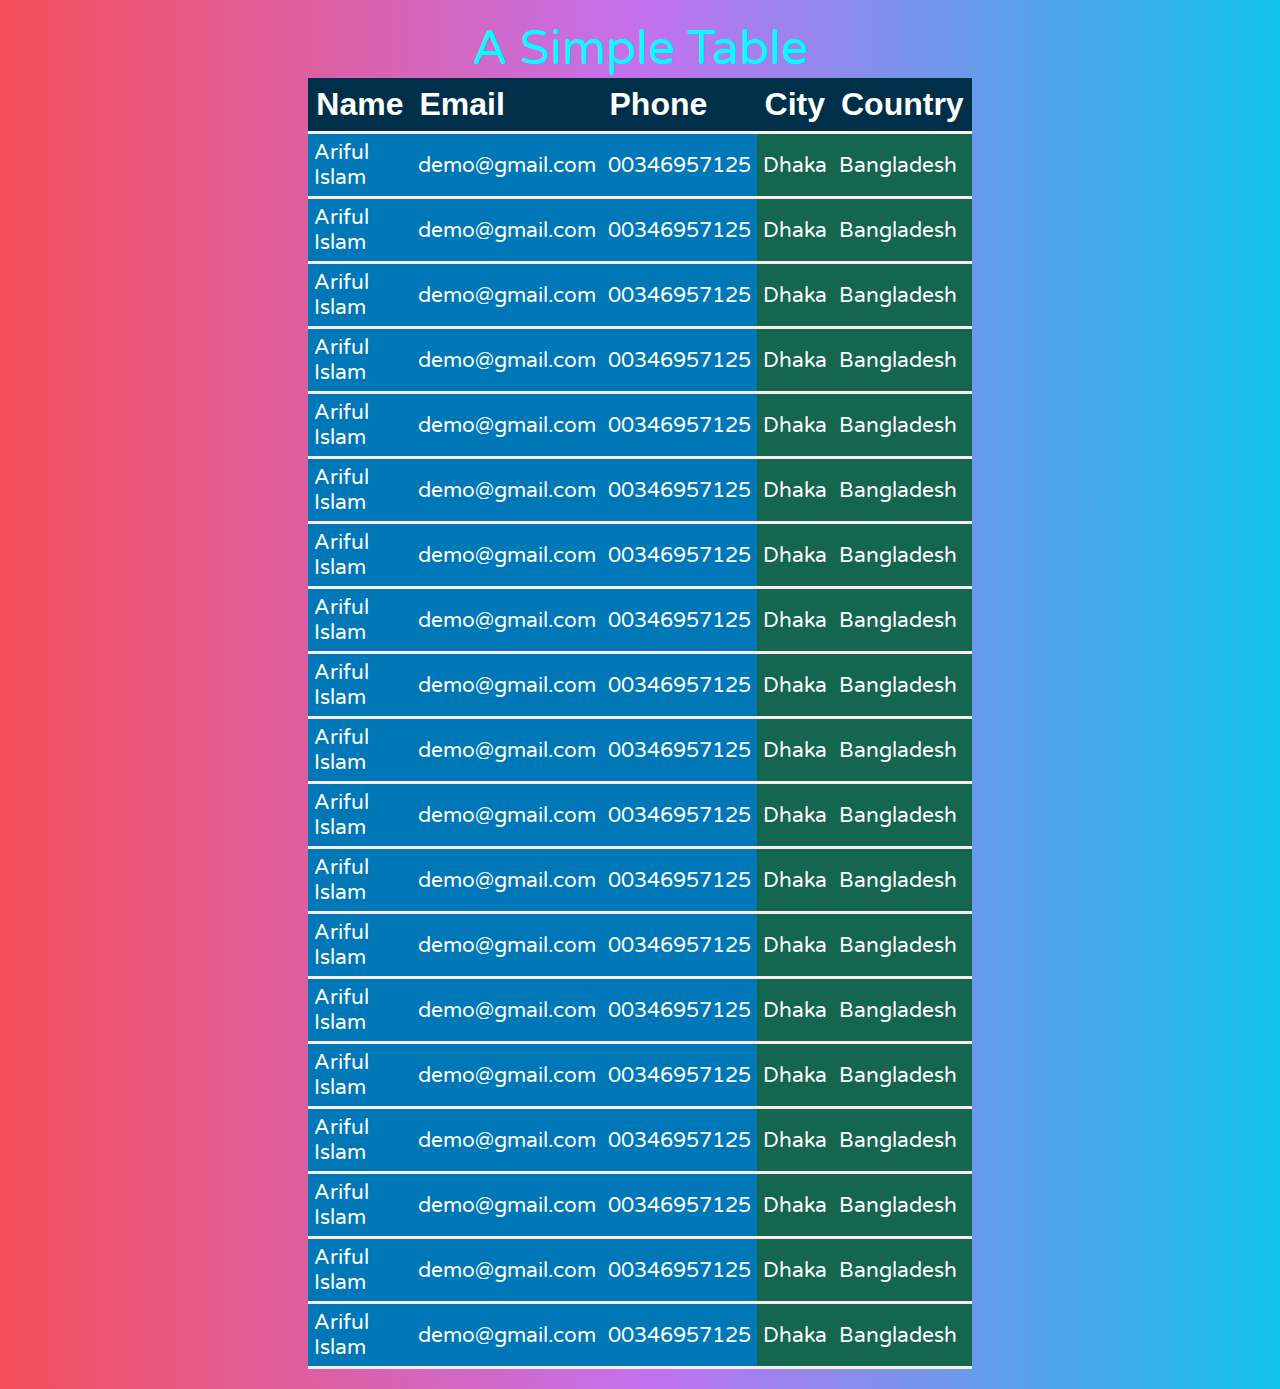
<file: First Table Exam/index.html>
<!DOCTYPE html>
<html lang="en">

<head>
  <meta charset="UTF-8">
  <meta name="viewport" content="width=device-width, initial-scale=1.0">
  <meta name="author" content="Ariful Islam">
  <link href="https://fonts.googleapis.com/css2?family=Varela+Round&display=swap" rel="stylesheet">
  <link rel="stylesheet" href="assets/css/style.css">
  <title>Table</title>
</head>

<body>
  <table id="sampletable">
    <caption>A Simple Table</caption>
    <colgroup>
      <col span="3" class="firstcol">
      <col span="2" class="secondcol">
    </colgroup>
    <thead>
      <th>Name</th>
      <th>Email</th>
      <th>Phone</th>
      <th>City</th>
      <th>Country</th>
    </thead>
    <tbody>
      <tr>

        <td>Ariful Islam</td>
        <td>demo@gmail.com</td>
        <td>00346957125</td>
        <td>Dhaka</td>
        <td>Bangladesh</td>
      </tr>
      <tr>
        <td>Ariful Islam</td>
        <td>demo@gmail.com</td>
        <td>00346957125</td>
        <td>Dhaka</td>
        <td>Bangladesh</td>
      </tr>
      <tr>
        <td>Ariful Islam</td>
        <td>demo@gmail.com</td>
        <td>00346957125</td>
        <td>Dhaka</td>
        <td>Bangladesh</td>
      </tr>
      <tr>
        <td>Ariful Islam</td>
        <td>demo@gmail.com</td>
        <td>00346957125</td>
        <td>Dhaka</td>
        <td>Bangladesh</td>
      </tr>
      <tr>
        <td>Ariful Islam</td>
        <td>demo@gmail.com</td>
        <td>00346957125</td>
        <td>Dhaka</td>
        <td>Bangladesh</td>
      </tr>
      <tr>
        <td>Ariful Islam</td>
        <td>demo@gmail.com</td>
        <td>00346957125</td>
        <td>Dhaka</td>
        <td>Bangladesh</td>
      </tr>
      <tr>
        <td>Ariful Islam</td>
        <td>demo@gmail.com</td>
        <td>00346957125</td>
        <td>Dhaka</td>
        <td>Bangladesh</td>
      </tr>
      <tr>
        <td>Ariful Islam</td>
        <td>demo@gmail.com</td>
        <td>00346957125</td>
        <td>Dhaka</td>
        <td>Bangladesh</td>
      </tr>
      <tr>
        <td>Ariful Islam</td>
        <td>demo@gmail.com</td>
        <td>00346957125</td>
        <td>Dhaka</td>
        <td>Bangladesh</td>
      </tr>
      <tr>
        <td>Ariful Islam</td>
        <td>demo@gmail.com</td>
        <td>00346957125</td>
        <td>Dhaka</td>
        <td>Bangladesh</td>
      </tr>
      <tr>
        <td>Ariful Islam</td>
        <td>demo@gmail.com</td>
        <td>00346957125</td>
        <td>Dhaka</td>
        <td>Bangladesh</td>
      </tr>
      <tr>
        <td>Ariful Islam</td>
        <td>demo@gmail.com</td>
        <td>00346957125</td>
        <td>Dhaka</td>
        <td>Bangladesh</td>
      </tr>
      <tr>
        <td>Ariful Islam</td>
        <td>demo@gmail.com</td>
        <td>00346957125</td>
        <td>Dhaka</td>
        <td>Bangladesh</td>
      </tr>
      <tr>
        <td>Ariful Islam</td>
        <td>demo@gmail.com</td>
        <td>00346957125</td>
        <td>Dhaka</td>
        <td>Bangladesh</td>
      </tr>
      <tr>
        <td>Ariful Islam</td>
        <td>demo@gmail.com</td>
        <td>00346957125</td>
        <td>Dhaka</td>
        <td>Bangladesh</td>
      </tr>
      <tr>
        <td>Ariful Islam</td>
        <td>demo@gmail.com</td>
        <td>00346957125</td>
        <td>Dhaka</td>
        <td>Bangladesh</td>
      </tr>
      <tr>
        <td>Ariful Islam</td>
        <td>demo@gmail.com</td>
        <td>00346957125</td>
        <td>Dhaka</td>
        <td>Bangladesh</td>
      </tr>
      <tr>
        <td>Ariful Islam</td>
        <td>demo@gmail.com</td>
        <td>00346957125</td>
        <td>Dhaka</td>
        <td>Bangladesh</td>
      </tr>
      <tr>
        <td>Ariful Islam</td>
        <td>demo@gmail.com</td>
        <td>00346957125</td>
        <td>Dhaka</td>
        <td>Bangladesh</td>
      </tr>

    </tbody>
  </table>
</body>

</html>
</file>
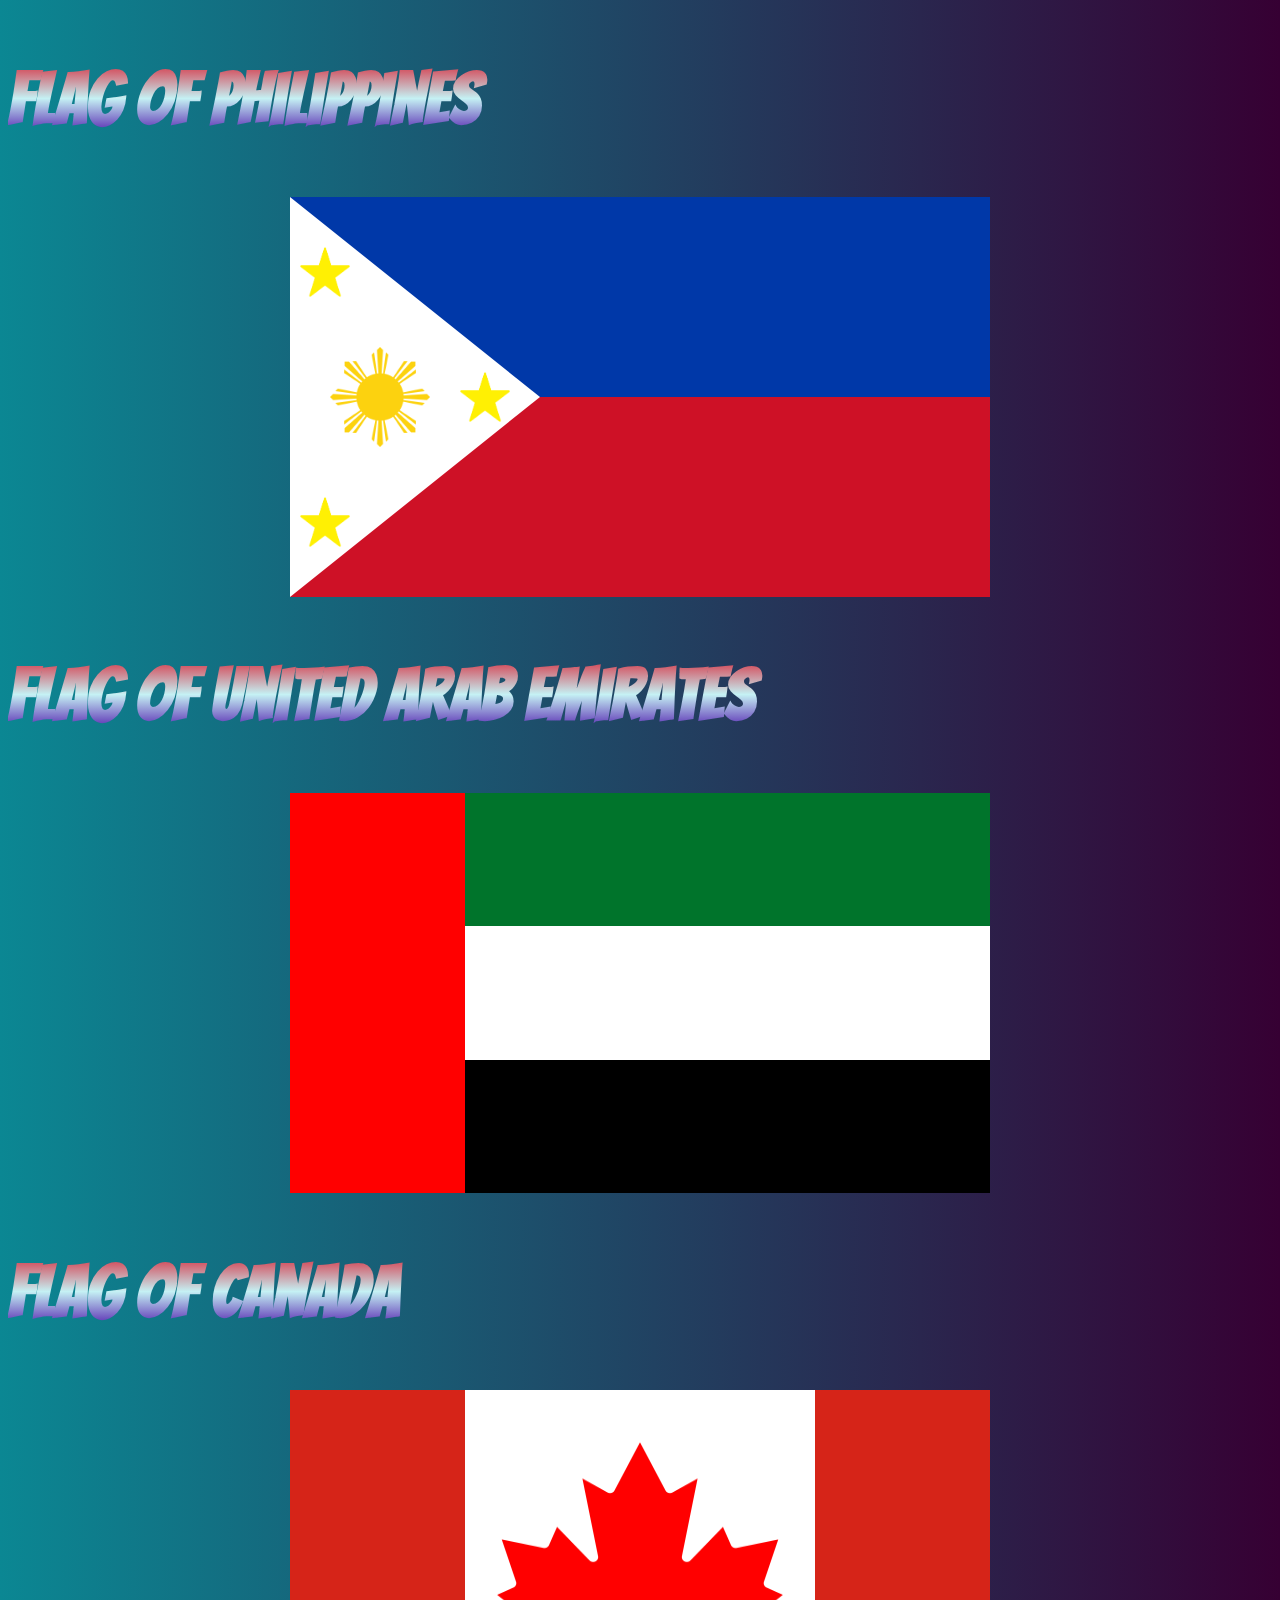
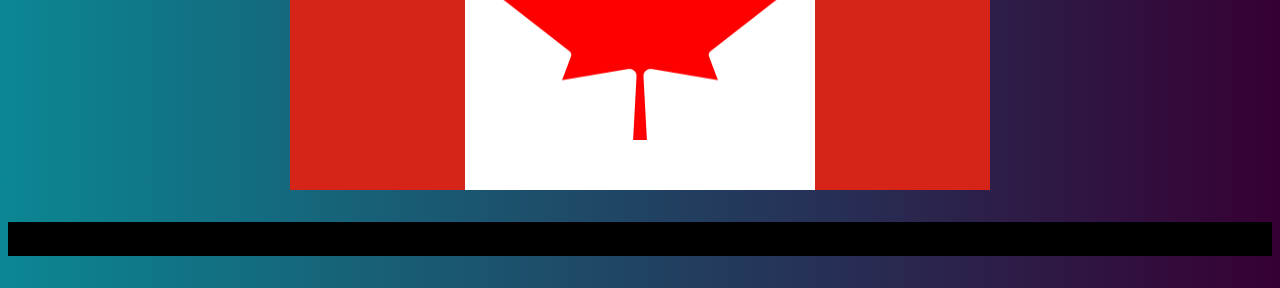
<file: flags/country flag.html>
<!DOCTYPE html>
<html lang="en">

<head>
  <meta charset="UTF-8">
  <meta name="viewport" content="width=device-width, initial-scale=1.0">
  <link href="https://cdn.jsdelivr.net/npm/bootstrap@5.0.0-beta1/dist/css/bootstrap.min.css" rel="stylesheet"
    integrity="sha384-giJF6kkoqNQ00vy+HMDP7azOuL0xtbfIcaT9wjKHr8RbDVddVHyTfAAsrekwKmP1" crossorigin="anonymous">
  <link rel="preconnect" href="https://fonts.gstatic.com">
  <link href="https://fonts.googleapis.com/css2?family=Bangers&display=swap" rel="stylesheet">
  <link rel="stylesheet" href="assets/css/style.css">
  <title>Flags</title>
</head>

<body>
  <div class="container">
    <!-- *Flag of Philippnines -->
    <div id="phil">
      <h2 class="text-center">Flag of Philippines</h2>
      <div class="flag3">
        <div class="pbox1"></div>
        <div class="pbox2"></div>
        <div class="triangle-right">
          <img src="assets/img/star.png" class="star1" alt="star1">
          <img src="assets/img/star.png" class="star2" alt="star2">
          <img src="assets/img/star.png" class="star3" alt="star3">
          <img src="assets/img/sun.png" class="sun" alt="sun">
        </div>
      </div>
    </div>

    <!-- *Flag of UAE -->
    <div id="uae">
      <h2 class="text-center">Flag of United Arab Emirates</h2>
      <div class="flag1">
        <div class="ubox1"></div>
        <div class="ubox2"></div>
        <div class="ubox3"></div>
        <div class="ubox4"></div>
      </div>
    </div>

    <!-- *Flag of canada -->
    <div id="uae">
      <h2 class="text-center">Flag of Canada</h2>
      <div class="flag2">
        <div class="cbox1"></div>
        <div class="cbox2">
          <img src="assets/img/canada flag leaf.png" alt="leaf">
        </div>
        <div class="cbox3"></div>
      </div>
    </div>
  </div>
  <!-- *Copyright -->
  <section id="copyright">
    <div class="bg-dark text-white p-4">
      <div class="container">
        <p class="text-center">Copyright &copy; To Ariful Islam</p>
      </div>
    </div>
  </section>
</body>

</html>
</file>
<file: First Table Exam/assets/css/style.css>
body {
	font-family: 'Varela Round', sans-serif;
	background: #12c2e9; /* fallback for old browsers */
	background: -webkit-linear-gradient(to right, #f64f59, #c471ed, #12c2e9); /* Chrome 10-25, Safari 5.1-6 */
	background: linear-gradient(
		to right,
		#f64f59,
		#c471ed,
		#12c2e9
	); /*  W3C, IE 10+/ Edge, Firefox 16+, Chrome 26+, Opera 12+, Safari 7+*/
}
.firstcol {
	background-color: #0077b6;
}
.secondcol {
	background-color: #15664f;
}
caption {
	font-size: 3rem;
	color: aqua;
}
#sampletable {
	height: 700px;
	color: white;
	width: 50%;
	margin: 20px auto;
	border-collapse: collapse;
}
#sampletable thead th {
	font-size: 2rem;
	font-family: Verdana, Geneva, Tahoma, sans-serif;
	padding: 8px;
	background-color: #003049;
	border-bottom: 3px solid #f8edeb;
	text-align: left;
	color: white;
}
#sampletable tbody td {
	font-size: 1.3rem;
	padding: 6px;
	transition: .3s ease-out;
	border-bottom: 3px solid #f8edeb;
}
#sampletable tr:hover {
	background-color: #ffb703;
	color: black;
	transition: .3s ease-in;
}
/* #sampletable tr:nth-child(even) {
	background-color: #8338ec;
} */
</file>
<file: flags/assets/css/style.css>
body {
	font-family: 'Bangers', cursive;
	background: #360033; /* fallback for old browsers */
	background: -webkit-linear-gradient(to right, #0b8793, #360033); /* Chrome 10-25, Safari 5.1-6 */
	background: linear-gradient(
		to right,
		#0b8793,
		#360033
	); /* W3C, IE 10+/ Edge, Firefox 16+, Chrome 26+, Opera 12+, Safari 7+ */
}
/* *gradiant he heading */
h2 {
	font-weight: 600;
	font-size: 72px;
	background: -webkit-linear-gradient(#d72638, #c5f1f4, #480ca8);
	-webkit-background-clip: text;
	-webkit-text-fill-color: transparent;
}
/* *Philippines flag */
.flag3 {
	margin: 25px auto;
	width: 700px;
	height: 400px;
}
.pbox1 {
	background-color: #0038a8;
	height: 200px;
	width: 700px;
}
.pbox2 {
	background-color: #ce1126;
	height: 200px;
	width: 700px;
}
.triangle-right {
	border-top: 200px solid transparent;
	border-left: 250px solid #fff;
	border-bottom: 200px solid transparent;
	position: relative;
	top: -400px;
	left: 0;
}
.star1 {
	position: absolute;
	top: -150px;
	left: -240px;
	height: 50px;
	width: 50px;
}
.star2 {
	position: absolute;
	left: -240px;
	bottom: -150px;
	height: 50px;
	width: 50px;
}
.star3 {
	position: absolute;
	top: -25px;
	left: -80px;
	height: 50px;
	width: 50px;
}
.sun {
	position: absolute;
	top: -50px;
	left: -210px;
	height: 100px;
	width: 100px;
}
/* *Flag of UAE */
.flag1 {
	margin: 25px auto;
	width: 700px;
	height: 400px;
}
.ubox1 {
	background-color: #ff0000;
	height: 400px;
	width: 175px;
}
.ubox2 {
	background-color: #00742b;
	height: 133.33px;
	width: 525px;
	position: relative;
	top: -400px;
	left: 175px;
}
.ubox3 {
	background-color: #fff;
	height: 133.33px;
	width: 525px;
	position: relative;
	top: -400px;
	left: 175px;
}
.ubox4 {
	background-color: #000;
	height: 133.33px;
	width: 525px;
	position: relative;
	top: -400px;
	left: 175px;
}
/* *Flag of CANADA */
.flag2 {
	margin: 25px auto;
	width: 700px;
	height: 400px;
}
.cbox1 {
	background-color: #d62418;
	height: 400px;
	width: 175px;
}
.cbox2 {
	background-color: white;
	height: 400px;
	width: 350px;
	position: relative;
	top: -400px;
	left: 175px;
}
.cbox3 {
	background-color: #d62418;
	height: 400px;
	width: 175px;
	position: relative;
	top: -800px;
	left: 525px;
}
.cbox2 img {
	margin-top: 50px;
	margin-left: 25px;
	height: 300px;
	width: 300px;
}
/* *copyright */
#copyright .bg-dark {
	background-color: black !important;
}
#copyright p {
	font-size: 2rem;
}
</file>
